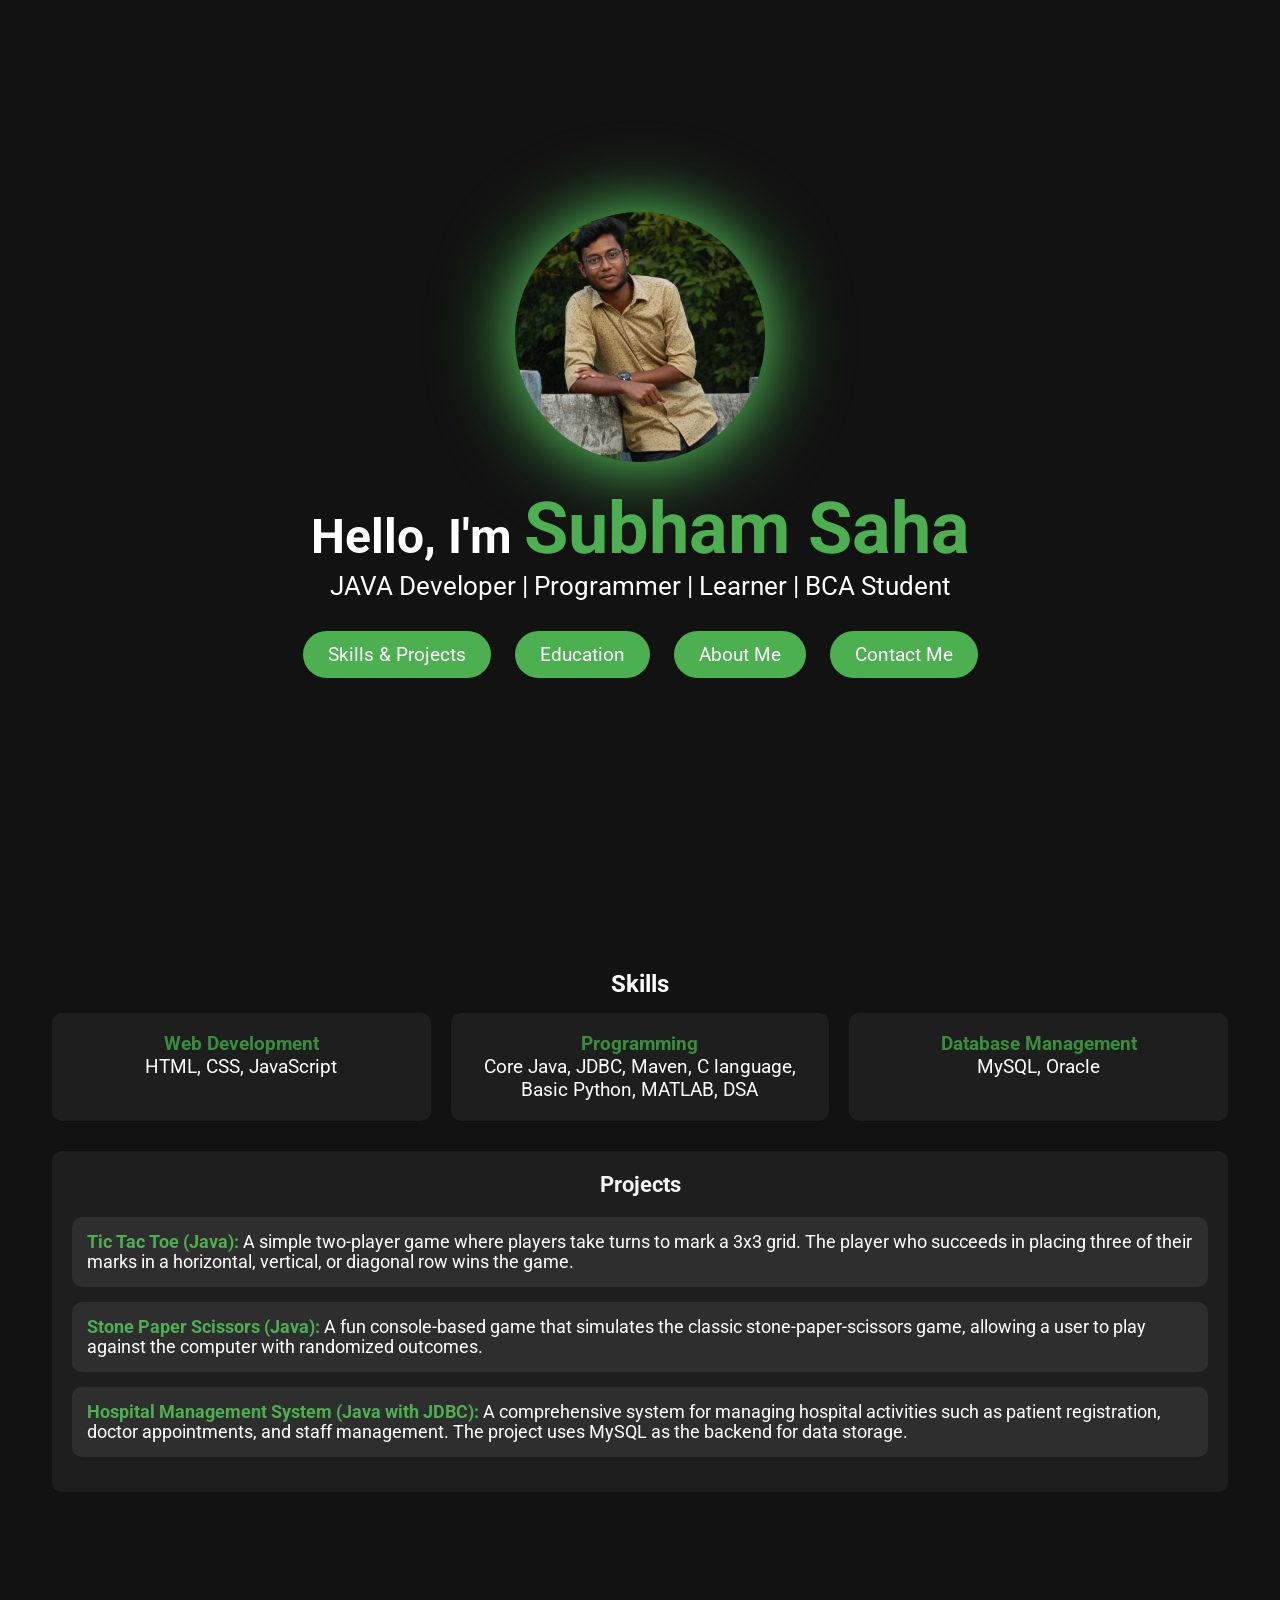
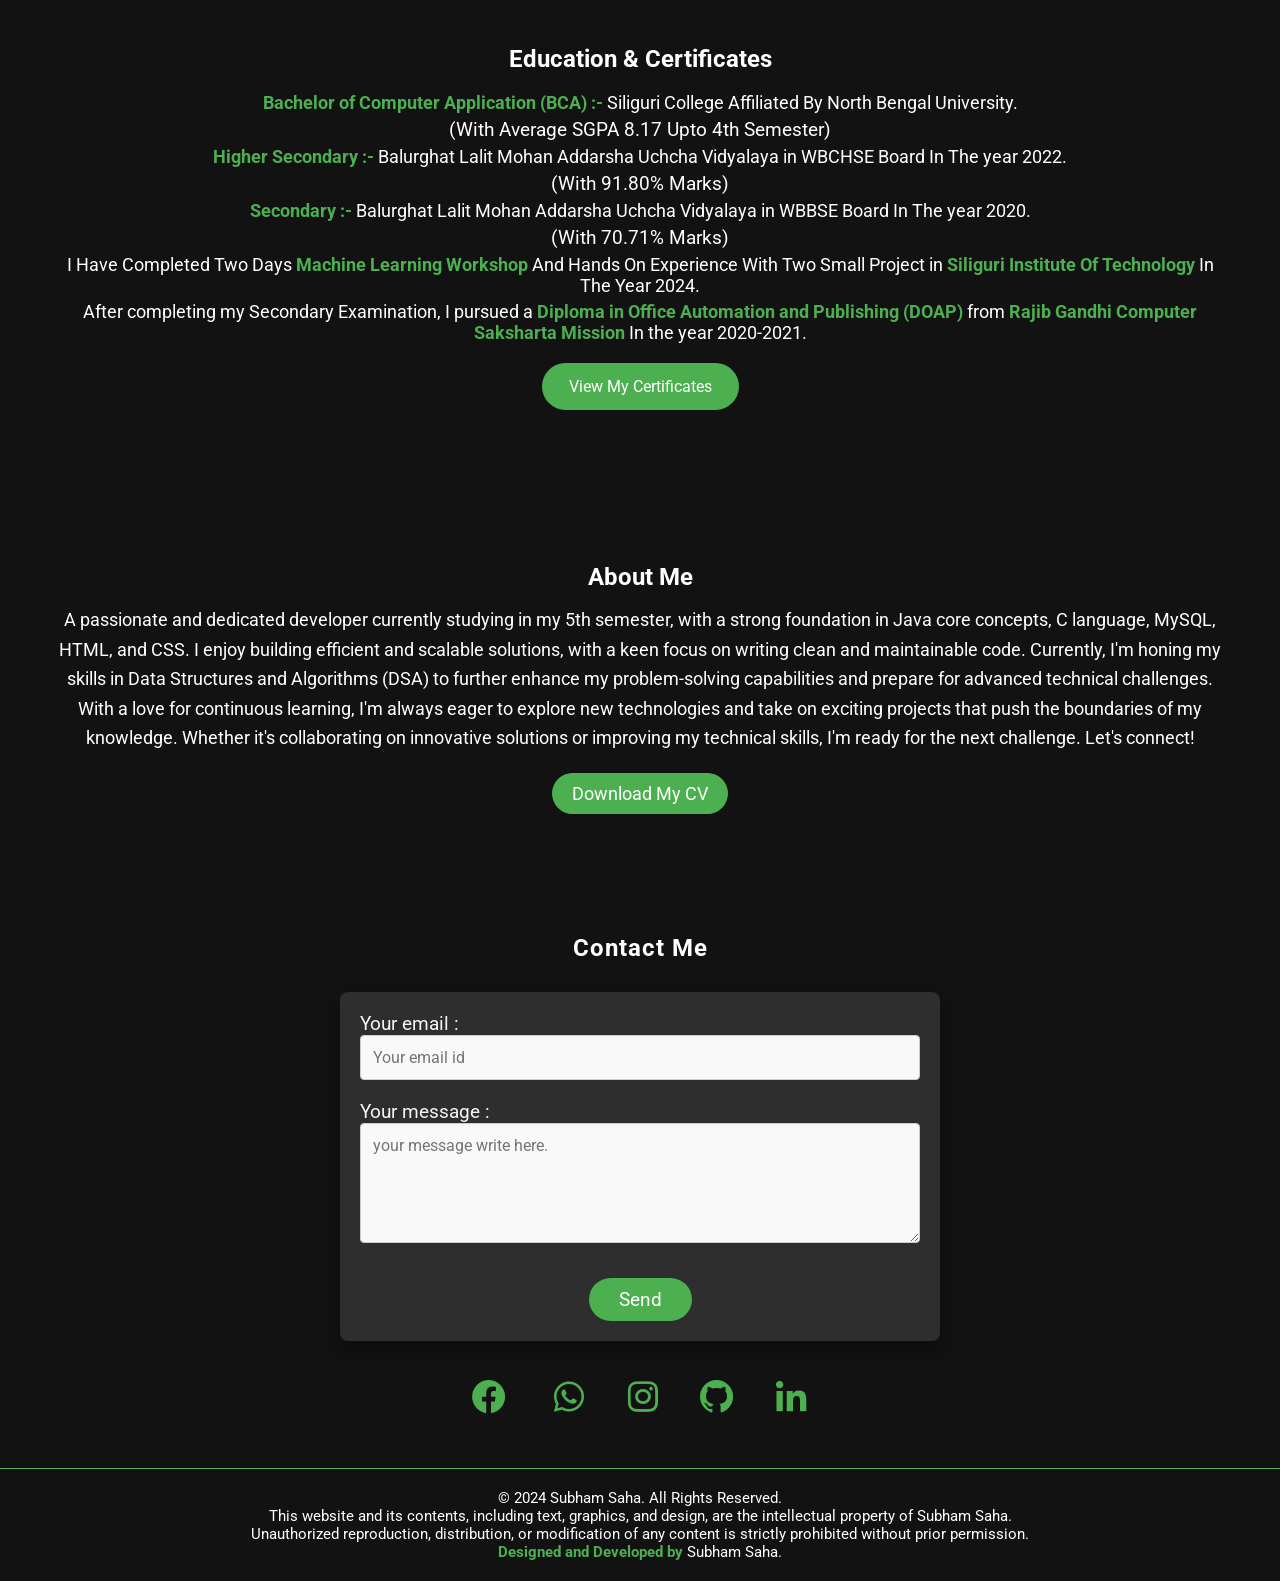
<file: index.html>
<!DOCTYPE html>
<html lang="en">
<head>
    <meta charset="UTF-8">
    <meta name="viewport" content="width=device-width, initial-scale=1.0">
    <title>Subham Saha - Portfolio</title>
    <link rel="stylesheet" href="style.css">
    <link href='https://unpkg.com/boxicons@2.1.4/css/boxicons.min.css' rel='stylesheet'>
    <link href="https://fonts.googleapis.com/css2?family=Roboto:wght@400;700&display=swap" rel="stylesheet">
    
</head>
<body>

 

    <!-- Home Section -->
    <section id="home">
        <div class="container">
            <div class="profile">
                <img src="Subham.JPG" alt="Subham Saha">
            </div>
            <h1>Hello, I'm <span>Subham Saha</span></h1>
            <p>JAVA Developer | Programmer | Learner  | BCA Student</p>

            <!-- Navigation Buttons -->
            <div class="nav-buttons">
                <a href="#skills" class="btn">Skills & Projects</a>
                <a href="#education" class="btn">Education</a>
                <a href="#about" class="btn">About Me</a>
                <a href="#contact" class="btn">Contact Me</a>
            </div>
            
        </div>
    </section>

    <!-- Skills & Projects Section -->
<section id="skills">
    <div class="container">
        <h2>Skills</h2>
        <div class="skills-grid">
            <div class="skill">
                <h3>Web Development</h3>
                <p>HTML, CSS, JavaScript</p>
            </div>
            <div class="skill">
                <h3>Programming</h3>
                <p>Core Java, JDBC, Maven, C language, Basic Python, MATLAB, DSA</p>
            </div>
            <div class="skill">
                <h3>Database Management</h3>
                <p>MySQL, Oracle</p>
            </div>
        </div>

        <div class="projects">
            <h3>Projects</h3>
            <ul>
                <li><strong>Tic Tac Toe (Java):</strong> A simple two-player game where players take turns to mark a 3x3 grid. The player who succeeds in placing three of their marks in a horizontal, vertical, or diagonal row wins the game.</li>
                <li><strong>Stone Paper Scissors (Java):</strong> A fun console-based game that simulates the classic stone-paper-scissors game, allowing a user to play against the computer with randomized outcomes.</li>
                <li><strong>Hospital Management System (Java with JDBC):</strong> A comprehensive system for managing hospital activities such as patient registration, doctor appointments, and staff management. The project uses MySQL as the backend for data storage.</li>
            </ul>
        </div>
    </div>
    
      
</section>


    <!-- Education Section -->
    <section id="education">
        <div class="container">
            <h2>Education & Certificates</h2>
            <ul>
                <li><strong>Bachelor of Computer Application (BCA) :-</strong> Siliguri College Affiliated By North Bengal University.</li><p>(With Average SGPA 8.17 Upto 4th Semester)</p>
                <li><strong>Higher Secondary :-</strong> Balurghat Lalit Mohan Addarsha Uchcha Vidyalaya in WBCHSE Board In The year 2022.</li> <p>(With 91.80% Marks)</p>
                <li><strong>Secondary :-</strong> Balurghat Lalit Mohan Addarsha Uchcha Vidyalaya in WBBSE Board In The year 2020. </li><p>(With 70.71% Marks)</p>
                <li>I Have Completed Two Days <strong>Machine Learning Workshop</strong> And Hands On Experience With Two Small Project in <strong>Siliguri Institute Of Technology</strong> In The Year 2024. </li>
                <li>After completing my Secondary Examination, I pursued a <strong>Diploma in Office Automation and Publishing (DOAP)</strong> from <strong>Rajib Gandhi Computer Saksharta Mission</strong> In the year 2020-2021.</li>

            </ul>
             <!-- Certificates Button -->
        <div class="certificates-button">
        <a href="https://drive.google.com/drive/folders/1TpG7UTmElTqxNYPonjB_77kJOzGgQgNx?usp=sharing" target="_blank" class="btn certificates-btn">View My Certificates</a>
    </div>
        </div>
    </section>

    <!-- About Section -->
    <section id="about">
        <div class="container">
            <h2>About Me</h2>
            <p> A passionate and dedicated developer currently studying in my 5th semester, with a strong foundation in Java core concepts, C language, MySQL, HTML, and CSS. I enjoy building efficient and scalable solutions, with a keen focus on writing clean and maintainable code. Currently, I'm honing my skills in Data Structures and Algorithms (DSA) to further enhance my problem-solving capabilities and prepare for advanced technical challenges.

                With a love for continuous learning, I'm always eager to explore new technologies and take on exciting projects that push the boundaries of my knowledge. Whether it's collaborating on innovative solutions or improving my technical skills, I'm ready for the next challenge. Let's connect!
                
                </p>
                <div class="cv-button">
                    <a href="SubhamSaha_CV.pdf" download="SubhamSaha_CV.pdf" class="btn">Download My CV</a>
                </div>
        </div>
        
    </section>

   <!-- Contact Section -->
<section id="contact">
    <h2>Contact Me</h2>
    <form action="https://formspree.io/f/xpwavkbo" method="POST">
  <label>
    Your email :
    <input type="email" name="email" placeholder="Your email id">
  
    Your message :
    <textarea name="message" placeholder="your message write here."></textarea>
  </label>
  <!-- your other form fields go here -->
    <button type="submit">Send</button>
</form>
<!-- Social Media Buttons -->
<div class="social-buttons">
    <a href='https://www.facebook.com/profile.php?id=100040980070263&mibextid=ZbWKwL' target="_blank"><i class='bx bxl-facebook-circle'></i> </a>
    <a href="https://wa.me/8167384598" target="_blank"><i class='bx bxl-whatsapp'></i></a>
    <a href='https://www.instagram.com/subhamsaha40055?igsh=NXZ3aHcxaXhvZ3I2' target="_blank"><i class='bx bxl-instagram'></i></a>
    <a href="https://github.com/subhamsaha40055" target="_blank"><i class='bx bxl-github'></i></a>
    <a href="https://www.linkedin.com/in/subham-saha-300916287?utm_source=share&utm_campaign=share_via&utm_content=profile&utm_medium=android_app" target="_blank"><i class='bx bxl-linkedin'></i></a>
</div>
</section>
<!-- Footer Section with Copyright -->

<footer class="footer">
    <p>&copy; 2024 Subham Saha. All Rights Reserved.</p>
    <p>This website and its contents, including text, graphics, and design, are the intellectual property of Subham Saha.</p>
    <p>Unauthorized reproduction, distribution, or modification of any content is strictly prohibited without prior permission.</p>
    <p><strong>Designed and Developed by</strong> Subham Saha.</p>
</footer>

</body>
</html>
</file>
<file: style.css>
/* Global Styles */
* {
    margin: 0;
    padding: 0;
    box-sizing: border-box;
    font-family: 'Roboto', sans-serif;
}
body {
    background-color: #121212;
    color: #ffffff;
}
.container {
    width: 95%;
    margin: auto;
    padding: 20px;
}
h1, h2, h3 {
    text-align: center;
}
h1 span {
    color: #4caf50;
}
p {
    text-align: center;
    font-size: 1.2em; /* Increased size of paragraph text */
}


/* Home Section */
#home {
    height: 100vh;
    display: flex;
    justify-content: center;
    align-items: center;
    flex-direction: column;
    text-align: center;
    padding: 20px;
}
#home p{
    font-size: 1.6rem;
}
.profile {
    position: relative;
    margin-bottom: 20px;
}

.profile img {
    width: 250px; /* Increased size of profile picture */
    height: 250px; /* Increased size of profile picture */
    border-radius: 50%;
    object-fit: cover; /* Ensures the image maintains its aspect ratio and fills the circle */
    animation: rotateInfinite 10s linear infinite;
    box-shadow: 0px 0px 45px rgba(76, 175, 80, 0.8); /* Glowing effect */
}


/* Glowing Effect - Animated Pulsating Glow */
.profile::after {
    content: "";
    position: absolute;
    top: 50%;
    left: 50%;
    transform: translate(-50%, -50%);
    width: 280px; /* Adjusted size for larger glow */
    height: 280px; /* Adjusted size for larger glow */
    border-radius: 50%;
    background-color: rgba(76, 175, 80, 0.6);
    filter: blur(35px); /* Increased blur for larger glow effect */
    animation: pulsate 3s infinite;
    z-index: -1; /* Ensures the glow is behind the image */
}


/* Pulsating Animation for Glowing Effect */
@keyframes pulsate {
    0% {
        transform: translate(-50%, -50%) scale(1);
        opacity: 0.8;
    }
    50% {
        transform: translate(-50%, -50%) scale(1.1);
        opacity: 1;
    }
    100% {
        transform: translate(-50%, -50%) scale(1);
        opacity: 0.9;
    }
}

/* Increase text size */
h1 {
    font-size: 3em; /* Larger main heading text */
}
h1 span {
    font-size: 1.5em; /* Larger highlighted name */
}
p {
    font-size: 1.2em; /* Larger description text */
}

/* Navigation Buttons */
.nav-buttons {
    margin-top: 20px;
}
.nav-buttons a{
    text-decoration: none;
}
.nav-buttons .btn {
    display: inline-block;
    margin: 10px;
    background-color: #4caf50;
    color: white;
    padding: 12px 25px;
    border: none;
    border-radius: 50px;
    cursor: pointer;
    font-size: 1.2em;
    transition: background-color 0.3s, transform 0.3s;
}
.nav-buttons :hover{
    background-color: #388e3c;
    transform: scale(1.05);
    border: 2px solid #4caf50;
    box-shadow: 0px 0px 15px rgba(76, 175, 80, 0.8);
}
/* Skills Section */
#skills {
    padding: 50px 0;
}
.skill h2{
    margin-bottom: 30px;
}
.skill h3{
    color: #388e3c;
}
.skills-grid {
    margin-top: 15px;
    display: grid;
    grid-template-columns: repeat(auto-fit, minmax(200px, 1fr));
    gap: 20px;
}
.skill {
    background-color: #1e1e1e;
    padding: 20px;
    border-radius: 10px;
    text-align: center;
    transition: background-color 0.3s, transform 0.3s, box-shadow 0.3s;
    cursor: pointer;
}
.skill:hover {
    background-color: #333333;
    transform: scale(1.05);
    box-shadow: 0px 0px 15px rgba(76, 175, 80, 0.8);
}
/*project section*/
.projects {
    margin-top: 30px;
    background-color: #1e1e1e;
    padding: 20px;
    border-radius: 10px;
    text-align: left;
    transition: background-color 0.3s, transform 0.3s, box-shadow 0.3s;
}
.projects h3 {
    text-align: center;
    color: #f3f3f3;
    font-size: 1.4rem;
    margin-bottom: 20px;
}
.projects ul {
    list-style: none;
    padding-left: 0;
}
.projects li {
    background-color: #2e2e2e;
    padding: 15px;
    border-radius: 10px;
    margin-bottom: 15px;
    transition: background-color 0.3s, transform 0.3s, box-shadow 0.3s;
    font-size: 1.1em;
}
.projects li:hover {
    background-color: #333333;
    transform: scale(1.05);
    box-shadow: 0px 0px 15px rgba(76, 175, 80, 0.8);
}
.projects li strong {
    color: #4caf50;
}
/* Education Section */
/* Certificates Button Styling */
.certificates-button {
    text-align: center;
    margin-top: 20px;
}

.certificates-btn {
    background-color: #4caf50;
    color: white;
    padding: 12px 25px;
    border: 2px solid transparent;
    border-radius: 50px;
    cursor: pointer;
    font-size: 1.0em;
    text-decoration: none;
    transition: background-color 0.3s, transform 0.3s, border 0.3s, box-shadow 0.3s;
    display: inline-block;
}

.certificates-btn:hover {
    background-color: #388e3c;
    transform: scale(1.05);
    border: 2px solid #4caf50;
    box-shadow: 0px 0px 15px rgba(76, 175, 80, 0.8);
}

#education {
    padding: 50px 0;
    transition: background-color 0.3s, transform 0.3s, box-shadow 0.3s;
    cursor: pointer;
   
}
#education h2{
    line-height: 2.3;
}
#education:hover {
    background-color: #222222;
    transform: scale(1.05);
    box-shadow: 0px 0px 15px rgba(76, 175, 80, 0.8);
}
#education ul {
    list-style: none;
    padding: 0;
    text-align: center;
}
#education li {
    font-size: 1.15rem;
    margin: 5px 0;
}
#education strong{
    color:  #4caf50;
};
#education p
{
    margin: 15px;
    font-size:1.15rem;
} 
/* About Section */
#about p{
    font-size: 1.15rem;
    line-height: 1.6;
}
#about h2{
    line-height: 2.3;
}
#about {

    padding: 50px 0;
    transition: background-color 0.3s, transform 0.3s, box-shadow 0.3s;
    cursor: pointer;
    
}
#about:hover {
    background-color: #222222;
    transform: scale(1.05);
    box-shadow: 0px 0px 15px rgba(76, 175, 80, 0.8);
}
.cv-button {
    display: flex;
    justify-content: center;
    margin-top: 20px; /* Adjusts the spacing above the button */
}

.cv-button .btn {
    display: inline-block;
    padding: 10px 20px;
    background-color:#4caf50;
    color: white;
    border-radius: 25px;
    text-decoration: none;
    font-size: 18px;
    transition: transform 0.3s ease, box-shadow 0.3s ease, color 0.3s ease;
}

.cv-button .btn:hover {
    background-color: #388e3c;
    transform: scale(1.05);
    border: 2px solid #4caf50;
    box-shadow: 0px 0px 15px rgba(76, 175, 80, 0.8);
   
}
 
  

/* Contact Section */
#contact {
    background-color:#121212; /* Dark background */
    color: #f5f5f5;             /* Light font color */
    padding: 50px 20px;
    text-align: center;
}

#contact h2 {
    font-size: 1.5rem;
    margin-bottom: 30px;
    color: #ffffff;
    letter-spacing: 1px;
}

/* Form Styling */
form {
    max-width: 600px;
    margin: 0 auto;
    padding: 20px;
    background-color: #2e2e2e;
    border-radius: 8px;
    box-shadow: 0 8px 16px rgba(0, 0, 0, 0.3);
}

form label {
    display: block;
    font-size: 1.2rem;
    margin-bottom: 10px;
    text-align: left;
}

form input[type="email"],
form textarea {
    width: 100%;
    padding: 12px;
    margin-bottom: 20px;
    border-radius: 4px;
    border: 1px solid #ccc;
    font-size: 1rem;
    background-color: #f9f9f9;
}

form textarea {
    height: 120px;
    resize: vertical;
}

form button {
    background-color: #4caf50; /* Green background */
    color: white;
    border: none;
    padding: 10px 30px;
    text-align: center;
    font-size: 1.2rem;
    cursor: pointer;
    border-radius: 25px;
    transition: background-color 0.3s ease;
}

form button:hover {
    background-color: #388e3c;
    transform: scale(1.0003);
    border: 2px solid #4caf50;
    box-shadow: 0px 0px 15px rgba(76, 175, 80, 0.8);
}
#contact:hover {
    background-color: #222222;
    transform: scale(1.0366);
    box-shadow: 0px 0px 15px rgba(76, 175, 80, 0.8);
    transition: transform 0.3s ease, box-shadow 0.3s ease, color 0.3s ease;
}
/* Social Media Buttons Styling */
.social-buttons {
    text-align: center;
    margin-top: 30px;
    border-radius: 50%;
}

.social-buttons a {
    margin: 0 15px;
    
    text-decoration: none;
    font-size: 2.5em; /* Increased size of icons */
    color: #4caf50; /* Green color */
    transition: transform 0.3s ease, box-shadow 0.3s ease, color 0.3s ease;
}

.social-buttons a:hover {
    text-decoration: none;
    transform: scale(1.2); /* Slightly increase size on hover */
    color: #388e3c; /* Darker green on hover */
    box-shadow: 0px 0px 15px rgba(76, 175, 80, 0.6); /* Shadow effect */
}

.social-buttons i {
    vertical-align: middle;
    
}
/* Footer Styling */
.footer {
    text-align: center;
    padding: 20px;
    background-color: #121212;
    color: #fff;
    position: relative;
    bottom: 0;
    width: 100%;
    font-size: 0.9em;
    border-top: 1px solid #4caf50;
}

.footer p {
    margin: 0;
    font-size: 0.95rem;
}
.footer strong{
    color: #4caf50 ;
}
/* Media Queries for Responsiveness */
@media (max-width: 768px) {
    .skills-grid {
        grid-template-columns: 1fr;
    }
    .nav-buttons .btn {
        padding: 10px 20px;
        font-size: 1em;
    }
}
</file>
